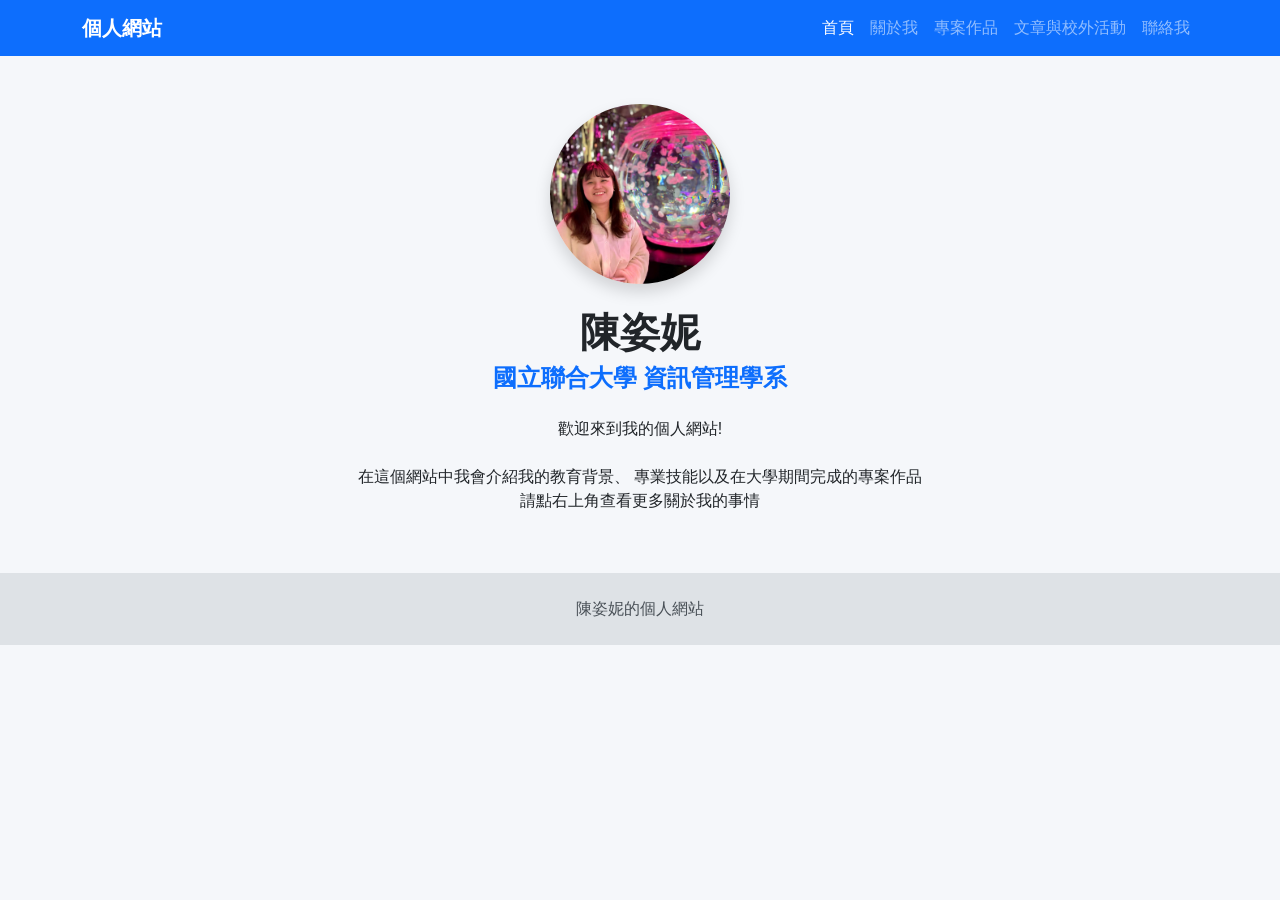
<file: index.html>
<!DOCTYPE html>
<html lang="zh-TW">

<head>
    <meta charset="UTF-8">
    <meta name="viewport" content="width=device-width, initial-scale=1.0">
    <title>陳姿妮｜個人網站</title>

    <!-- Bootstrap -->
    <link href="https://cdn.jsdelivr.net/npm/bootstrap@5.3.3/dist/css/bootstrap.min.css" rel="stylesheet">

    <!-- CSS -->
    <link rel="stylesheet" href="css/style.css">
</head>

<body>

    <!-- 導覽列 -->
    <nav class="navbar navbar-expand-lg navbar-dark bg-primary">
        <div class="container">

            <a class="navbar-brand" href="index.html">個人網站</a>

            <button class="navbar-toggler" type="button"
                data-bs-toggle="collapse"
                data-bs-target="#navbar">

                <span class="navbar-toggler-icon"></span>

            </button>

            <div class="collapse navbar-collapse" id="navbar">

                <ul class="navbar-nav ms-auto">

                    <li class="nav-item">
                        <a class="nav-link active" href="index.html">首頁</a>
                    </li>

                    <li class="nav-item">
                        <a class="nav-link" href="about.html">關於我</a>
                    </li>

                    <li class="nav-item">
                        <a class="nav-link" href="projects.html">專案作品</a>
                    </li>

                    <li class="nav-item">
                        <a class="nav-link" href="article.html">文章與校外活動</a>
                    </li>

                    <li class="nav-item">
                        <a class="nav-link" href="contact.html">聯絡我</a>
                    </li>

                </ul>

            </div>

        </div>
    </nav>

    <!-- 首頁內容 -->

    <section class="container text-center mt-5">

        <img src="images/profile.jpg"
            class="rounded-circle shadow profile"
            alt="個人照片">

        <h1 class="mt-4">陳姿妮</h1>

        <h4 class="text-primary">
            國立聯合大學 資訊管理學系
        </h4>

        <p class="mt-4">

            歡迎來到我的個人網站!

            <br><br>

            在這個網站中我會介紹我的教育背景、
            專業技能以及在大學期間完成的專案作品<br>
            請點右上角查看更多關於我的事情

        </p>

    </section>

    <!-- Footer -->

    <footer class="footer text-center p-4">

    陳姿妮的個人網站

    </footer>

    <script src="https://cdn.jsdelivr.net/npm/bootstrap@5.3.3/dist/js/bootstrap.bundle.min.js"></script>

    <script src="js/script.js"></script>

</body>

</html>
</file>
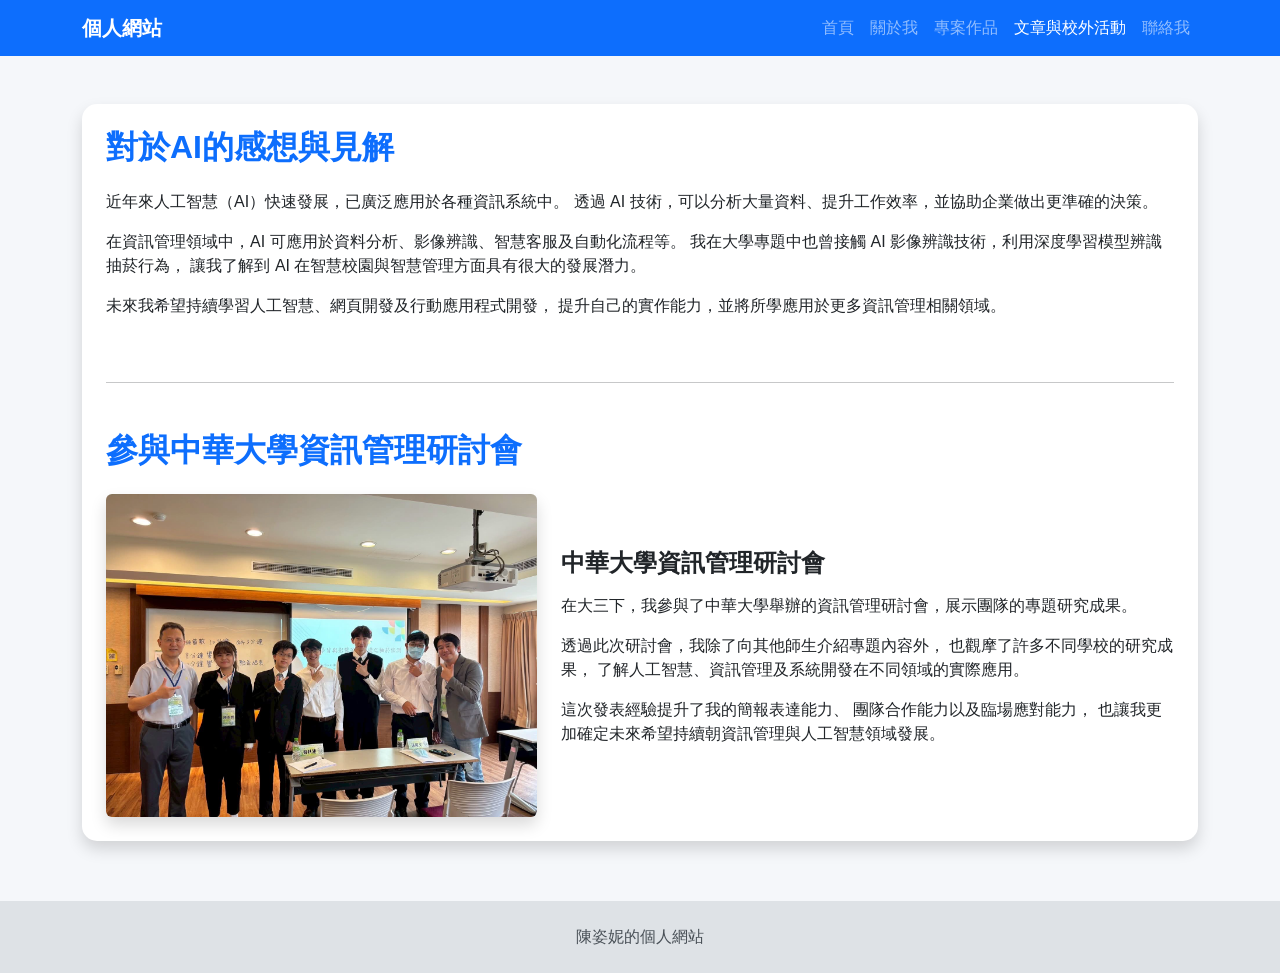
<file: article.html>
<!DOCTYPE html>
<html lang="zh-TW">

<head>
    <meta charset="UTF-8">
    <meta name="viewport" content="width=device-width, initial-scale=1.0">
    <title>文章與校外活動｜陳姿妮</title>

    <link href="https://cdn.jsdelivr.net/npm/bootstrap@5.3.3/dist/css/bootstrap.min.css" rel="stylesheet">
    <link rel="stylesheet" href="css/style.css">
</head>

<body>

<nav class="navbar navbar-expand-lg navbar-dark bg-primary">

<div class="container">

<a class="navbar-brand" href="index.html">個人網站</a>

<button class="navbar-toggler" type="button"
data-bs-toggle="collapse"
data-bs-target="#navbar">

<span class="navbar-toggler-icon"></span>

</button>

<div class="collapse navbar-collapse" id="navbar">

<ul class="navbar-nav ms-auto">

<li class="nav-item"><a class="nav-link" href="index.html">首頁</a></li>
<li class="nav-item"><a class="nav-link" href="about.html">關於我</a></li>
<li class="nav-item"><a class="nav-link" href="projects.html">專案作品</a></li>
<li class="nav-item"><a class="nav-link active" href="article.html">文章與校外活動</a></li>
<li class="nav-item"><a class="nav-link" href="contact.html">聯絡我</a></li>

</ul>

</div>

</div>

</nav>

<div class="container mt-5">

<div class="card shadow p-4">

<h2 class="text-primary mb-4">

對於AI的感想與見解

</h2>

<p>

近年來人工智慧（AI）快速發展，已廣泛應用於各種資訊系統中。
透過 AI 技術，可以分析大量資料、提升工作效率，並協助企業做出更準確的決策。

</p>

<p>

在資訊管理領域中，AI 可應用於資料分析、影像辨識、智慧客服及自動化流程等。
我在大學專題中也曾接觸 AI 影像辨識技術，利用深度學習模型辨識抽菸行為，
讓我了解到 AI 在智慧校園與智慧管理方面具有很大的發展潛力。

</p>

<p>

未來我希望持續學習人工智慧、網頁開發及行動應用程式開發，
提升自己的實作能力，並將所學應用於更多資訊管理相關領域。

</p>

<hr class="my-5">

<h2 class="text-primary mb-4">
    參與中華大學資訊管理研討會
</h2>

<div class="row align-items-center">

    <div class="col-md-5 text-center">

        <img src="images/conference.jpg"
             class="img-fluid rounded shadow conference-img"
             alt="中華大學資訊管理研討會">

    </div>

    <div class="col-md-7">

        <h4 class="mb-3">
            中華大學資訊管理研討會
        </h4>

        <p>
            在大三下，我參與了中華大學舉辦的資訊管理研討會，展示團隊的專題研究成果。
        </p>

        <p>
            透過此次研討會，我除了向其他師生介紹專題內容外，
            也觀摩了許多不同學校的研究成果，
            了解人工智慧、資訊管理及系統開發在不同領域的實際應用。
        </p>

        <p>
            這次發表經驗提升了我的簡報表達能力、
            團隊合作能力以及臨場應對能力，
            也讓我更加確定未來希望持續朝資訊管理與人工智慧領域發展。
        </p>

    </div>

</div>

</div>

</div>

</div>

</div>

<footer class="footer text-center p-4">

陳姿妮的個人網站

</footer>

<script src="https://cdn.jsdelivr.net/npm/bootstrap@5.3.3/dist/js/bootstrap.bundle.min.js"></script>

<script src="js/script.js"></script>

</body>

</html>
</file>
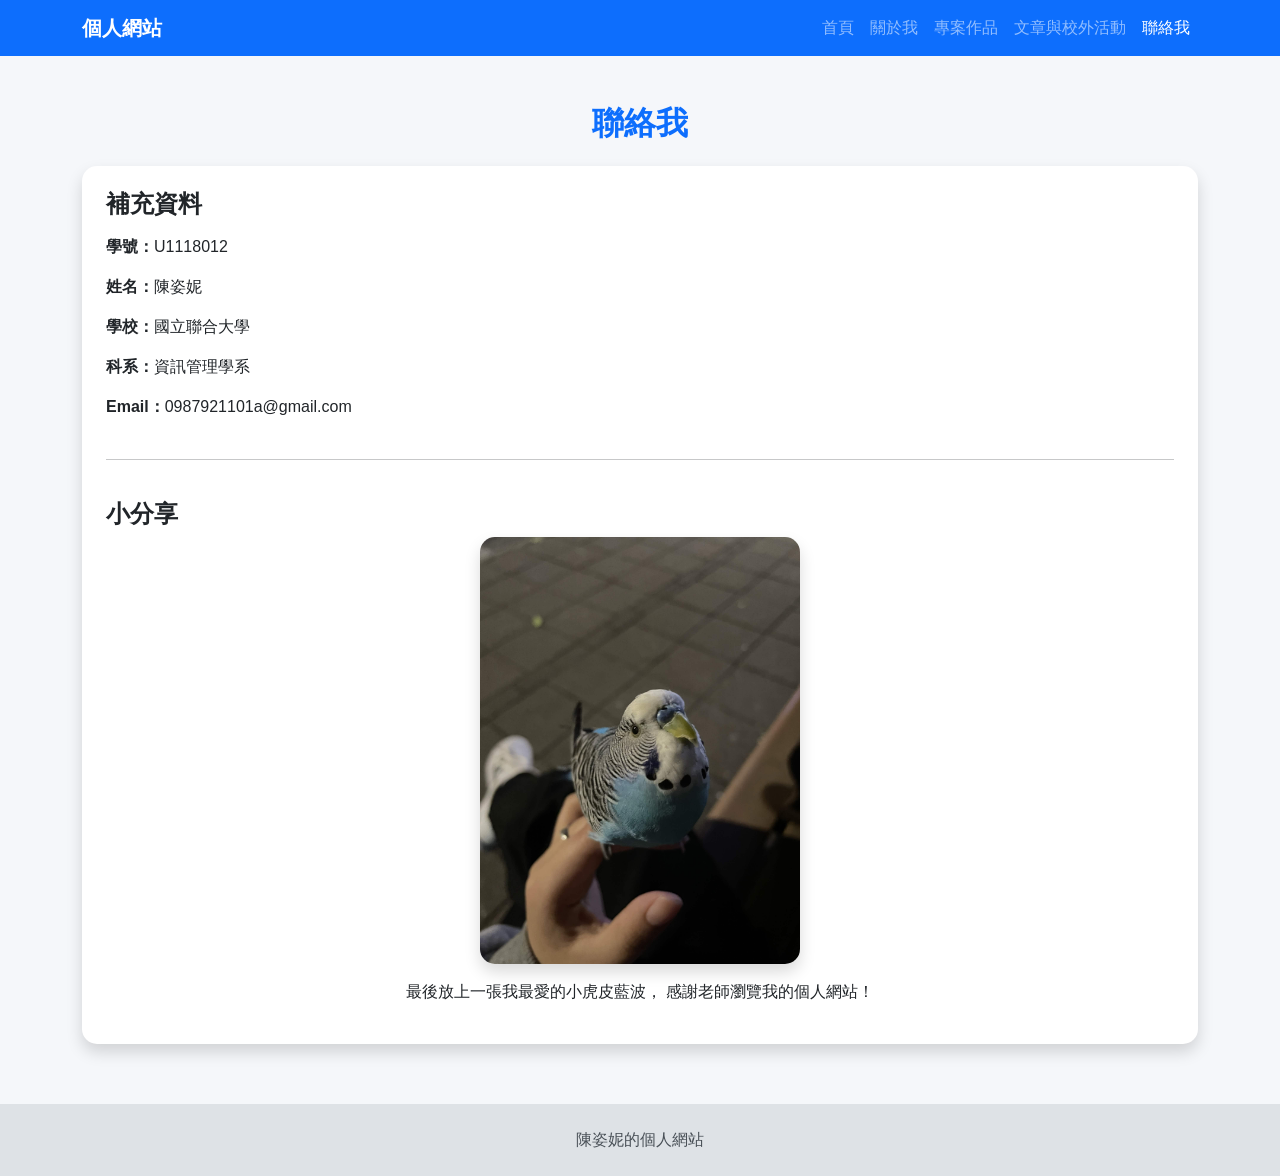
<file: contact.html>
<!DOCTYPE html>
<html lang="zh-TW">

<head>
    <meta charset="UTF-8">
    <meta name="viewport" content="width=device-width, initial-scale=1.0">
    <title>聯絡我｜陳姿妮</title>

    <link href="https://cdn.jsdelivr.net/npm/bootstrap@5.3.3/dist/css/bootstrap.min.css" rel="stylesheet">
    <link rel="stylesheet" href="css/style.css">
</head>

<body>

<nav class="navbar navbar-expand-lg navbar-dark bg-primary">

    <div class="container">

        <a class="navbar-brand" href="index.html">個人網站</a>

        <button class="navbar-toggler"
                type="button"
                data-bs-toggle="collapse"
                data-bs-target="#navbar">

            <span class="navbar-toggler-icon"></span>

        </button>

        <div class="collapse navbar-collapse" id="navbar">

            <ul class="navbar-nav ms-auto">

                <li class="nav-item"><a class="nav-link" href="index.html">首頁</a></li>
                <li class="nav-item"><a class="nav-link" href="about.html">關於我</a></li>
                <li class="nav-item"><a class="nav-link" href="projects.html">專案作品</a></li>
                <li class="nav-item"><a class="nav-link" href="article.html">文章與校外活動</a></li>
                <li class="nav-item"><a class="nav-link active" href="contact.html">聯絡我</a></li>

            </ul>

        </div>

    </div>

</nav>

<div class="container mt-5">

    <h2 class="text-center text-primary mb-4">
        聯絡我
    </h2>

    <div class="card shadow p-4">

        <h4 class="mb-3">
            補充資料
        </h4>

        <p><strong>學號：</strong>U1118012</p>

        <p><strong>姓名：</strong>陳姿妮</p>

        <p><strong>學校：</strong>國立聯合大學</p>

        <p><strong>科系：</strong>資訊管理學系</p>

        <p><strong>Email：</strong>0987921101a@gmail.com</p>

        <hr class="my-4">

        <h4 class="mt-3 text-dark">
            小分享
        </h4>

        <div class="text-center">

            <img src="images/chicken.jpg"
                 class="img-fluid bird-img shadow"
                 alt="虎皮鸚鵡">

            <p class="mt-3">

                最後放上一張我最愛的小虎皮藍波，
                感謝老師瀏覽我的個人網站！

            </p>

        </div>

    </div>

</div>

<footer class="footer text-center p-4">

陳姿妮的個人網站

</footer>

<script src="https://cdn.jsdelivr.net/npm/bootstrap@5.3.3/dist/js/bootstrap.bundle.min.js"></script>

<script src="js/script.js"></script>

</body>

</html>
</file>
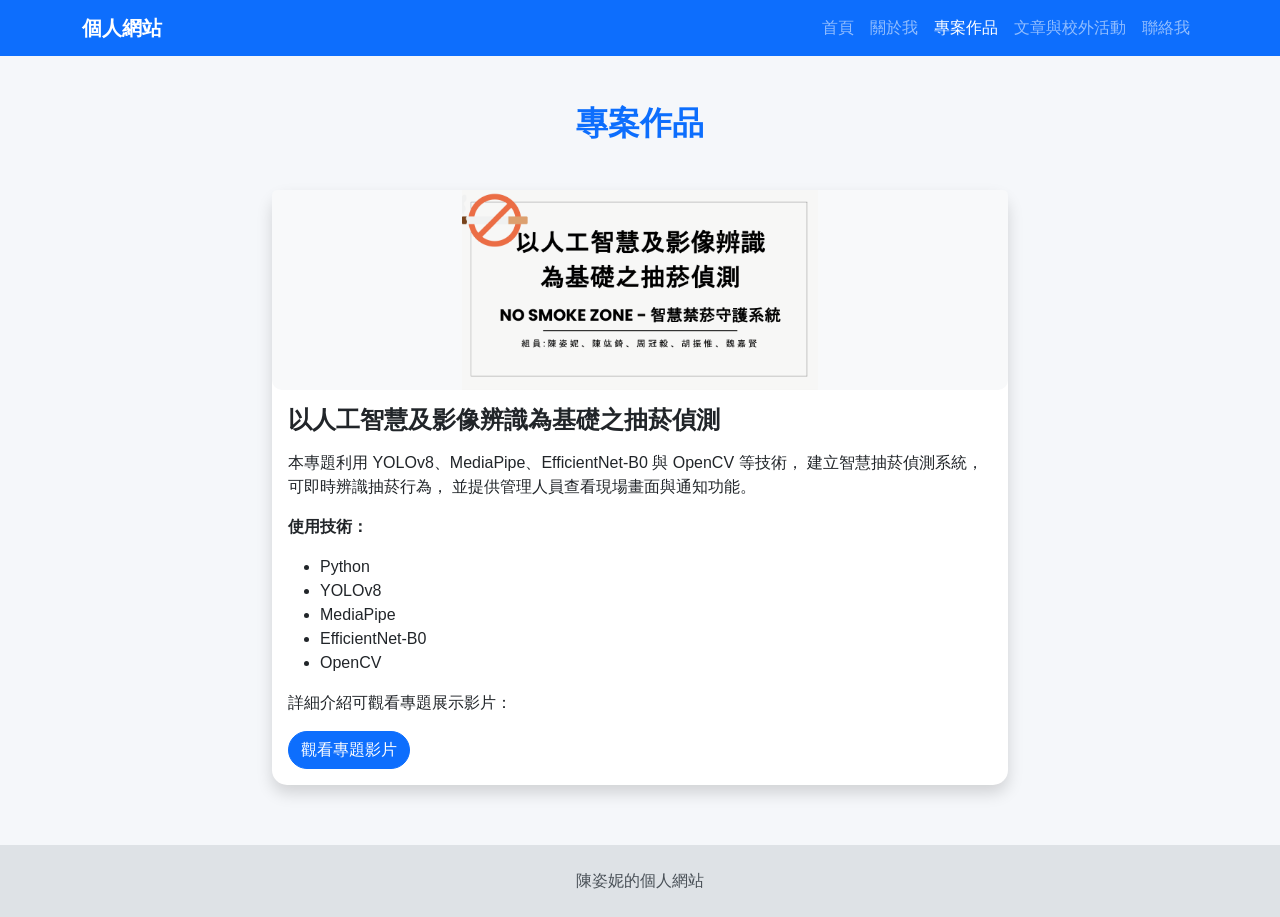
<file: projects.html>
<!DOCTYPE html>
<html lang="zh-TW">

<head>
    <meta charset="UTF-8">
    <meta name="viewport" content="width=device-width, initial-scale=1.0">
    <title>專案作品｜陳姿妮</title>

    <link href="https://cdn.jsdelivr.net/npm/bootstrap@5.3.3/dist/css/bootstrap.min.css" rel="stylesheet">
    <link rel="stylesheet" href="css/style.css">
</head>

<body>

<nav class="navbar navbar-expand-lg navbar-dark bg-primary">
    <div class="container">

        <a class="navbar-brand" href="index.html">個人網站</a>

        <button class="navbar-toggler"
                type="button"
                data-bs-toggle="collapse"
                data-bs-target="#navbar">

            <span class="navbar-toggler-icon"></span>

        </button>

        <div class="collapse navbar-collapse" id="navbar">

            <ul class="navbar-nav ms-auto">

                <li class="nav-item">
                    <a class="nav-link" href="index.html">首頁</a>
                </li>

                <li class="nav-item">
                    <a class="nav-link" href="about.html">關於我</a>
                </li>

                <li class="nav-item">
                    <a class="nav-link active" href="projects.html">專案作品</a>
                </li>

                <li class="nav-item">
                    <a class="nav-link" href="article.html">文章與校外活動</a>
                </li>

                <li class="nav-item">
                    <a class="nav-link" href="contact.html">聯絡我</a>
                </li>

            </ul>

        </div>

    </div>
</nav>

<div class="container mt-5">

    <h2 class="text-center text-primary mb-5">
        專案作品
    </h2>

    <div class="row justify-content-center">

        <div class="col-lg-8 col-md-10">

            <div class="card shadow">

                <img src="images/project.png"
                     class="card-img-top project-img"
                     alt="AI專題">

                <div class="card-body">

                    <h4 class="mb-3">
                        以人工智慧及影像辨識為基礎之抽菸偵測
                    </h4>

                    <p>
                        本專題利用 YOLOv8、MediaPipe、EfficientNet-B0 與 OpenCV 等技術，
                        建立智慧抽菸偵測系統，可即時辨識抽菸行為，
                        並提供管理人員查看現場畫面與通知功能。
                    </p>

                    <p>
                        <strong>使用技術：</strong>
                    </p>

                    <ul>
                        <li>Python</li>
                        <li>YOLOv8</li>
                        <li>MediaPipe</li>
                        <li>EfficientNet-B0</li>
                        <li>OpenCV</li>
                    </ul>

                    <p class="mt-3">
                        詳細介紹可觀看專題展示影片：
                    </p>

                    <a href="https://youtu.be/-t-dowUwS38?si=zCsGqFTk2voDB3zM"
                       target="_blank"
                       class="btn btn-primary">
                        觀看專題影片
                    </a>

                </div>

            </div>

        </div>

    </div>

</div>

<footer class="footer text-center p-4">
陳姿妮的個人網站
</footer>

<script src="https://cdn.jsdelivr.net/npm/bootstrap@5.3.3/dist/js/bootstrap.bundle.min.js"></script>
<script src="js/script.js"></script>

</body>

</html>
</file>
<file: css/style.css>
body{
    background:#f5f7fa;
    font-family:"Microsoft JhengHei",sans-serif;
}

.profile{
    width:180px;
    height:180px;
    object-fit:cover;
}

.project-img{
    width: 100%;
    height: 200px;
    object-fit: contain;
    background-color: #f8f9fa;
}

.card{
    border:none;
    border-radius:15px;
}

.progress{
    height:22px;
}

footer{
    margin-top:60px;
}

h1,h2,h3,h4{
    font-weight:bold;
}

.navbar-brand{
    font-weight:bold;
}

.btn{
    border-radius:25px;
}

img{
    border-radius:10px;
}
.footer{
    background-color:#dee2e6;
    color:#495057;
    margin-top:60px;
}
.bird-img{
    width:100%;
    max-width:320px;
    border-radius:15px;
}
</file>
